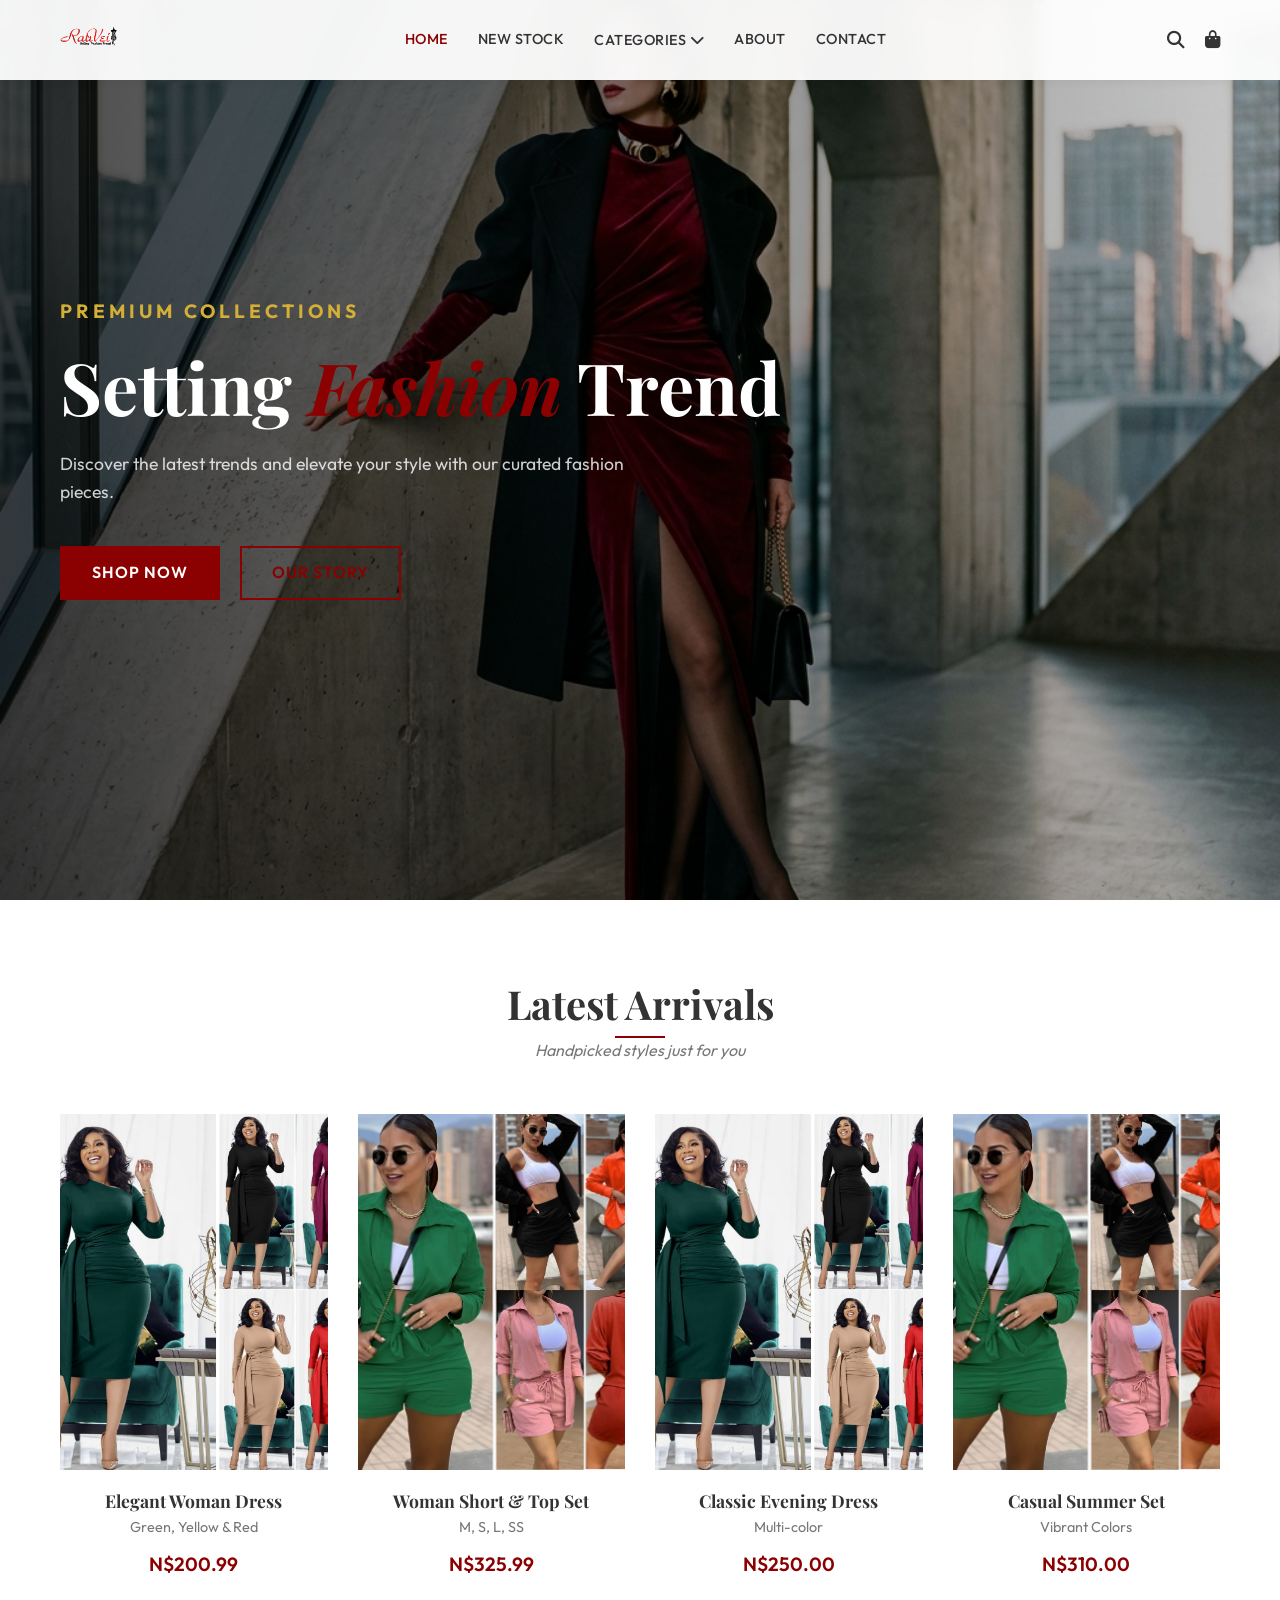
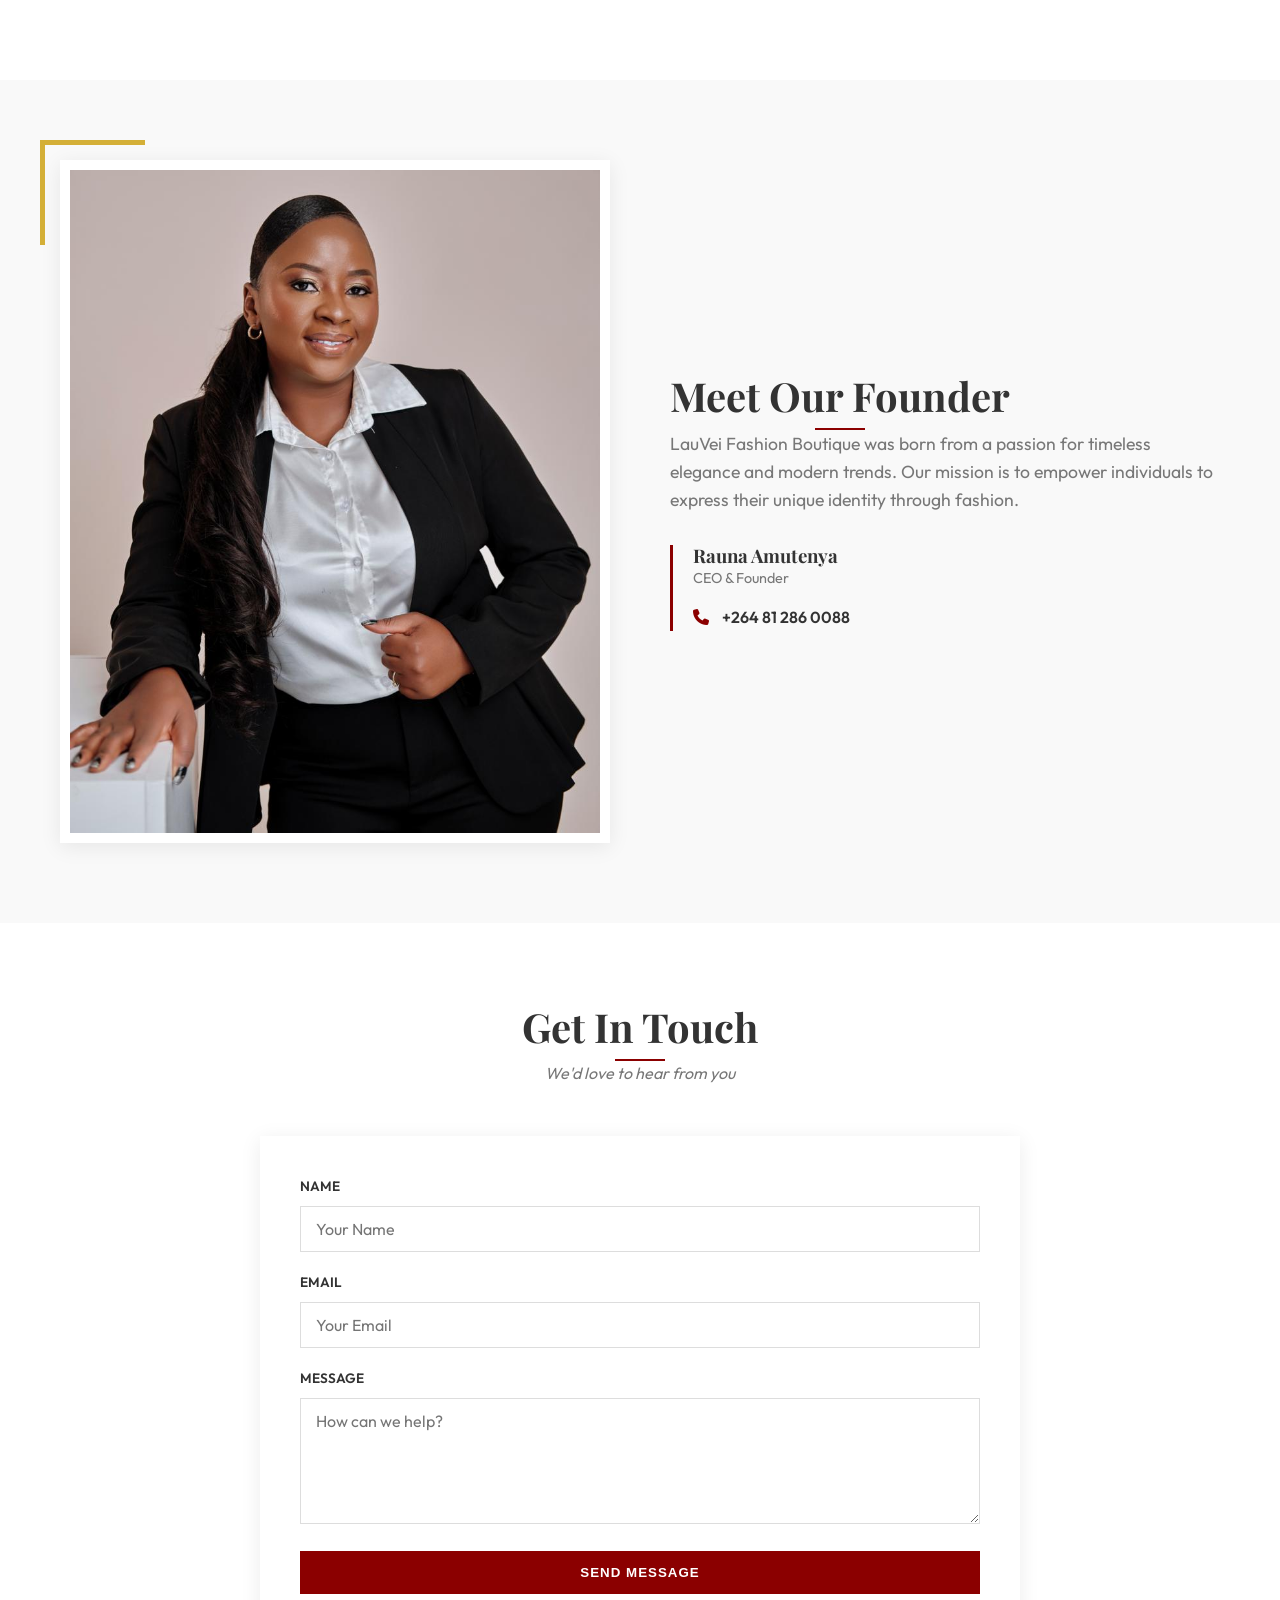
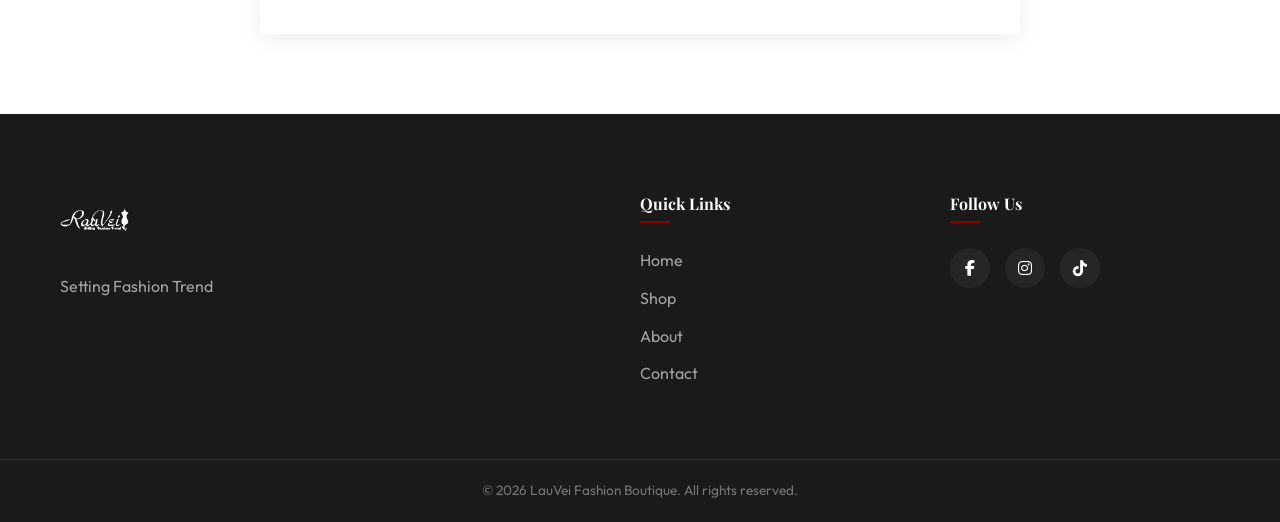
<file: index.html>
<!DOCTYPE html>
<html lang="en">
<head>
    <meta charset="UTF-8">
    <meta name="viewport" content="width=device-width, initial-scale=1.0">
    <title>LauVei Fashion Boutique | Setting Fashion Trend</title>
    <!-- Fonts -->
    <link rel="preconnect" href="https://fonts.googleapis.com">
    <link rel="preconnect" href="https://fonts.gstatic.com" crossorigin>
    <link href="https://fonts.googleapis.com/css2?family=Outfit:wght@300;400;600&family=Playfair+Display:ital,wght@0,400;0,700;1,400&display=swap" rel="stylesheet">
    <!-- Font Awesome for icons -->
    <link rel="stylesheet" href="https://cdnjs.cloudflare.com/ajax/libs/font-awesome/6.4.0/css/all.min.css">
    <link rel="stylesheet" href="style.css">
</head>
<body>
    <nav class="navbar" id="navbar">
        <div class="nav-container">
            <a href="#home" class="nav-logo">
                <img src="lauvei.png" alt="LauVei Logo">
            </a>
            <div class="nav-links" id="navLinks">
                <a href="#home" class="nav-link active">Home</a>
                <a href="#shop" class="nav-link">New Stock</a>
                <div class="nav-dropdown">
                    <a href="#" class="nav-link dropdown-toggle">Categories <i class="fa fa-chevron-down"></i></a>
                    <div class="dropdown-menu">
                        <a href="#">Woman</a>
                        <a href="#">Man</a>
                        <a href="#">Accessories</a>
                    </div>
                </div>
                <a href="#about" class="nav-link">About</a>
                <a href="#contact" class="nav-link">Contact</a>
            </div>
            <div class="nav-icons">
                <a href="#" class="nav-icon"><i class="fa fa-search"></i></a>
                <a href="#" class="nav-icon"><i class="fa fa-shopping-bag"></i></a>
                <button class="mobile-toggle" id="mobileToggle">
                    <i class="fa fa-bars"></i>
                </button>
            </div>
        </div>
    </nav>

    <main>
        <!-- Hero Section -->
        <section id="home" class="hero">
            <div class="hero-bg">
                <img src="hero.png" alt="Fashion Hero">
            </div>
            <div class="hero-content">
                <h2 class="hero-subtitle">Premium Collections</h2>
                <h1 class="hero-title">Setting <span>Fashion</span> Trend</h1>
                <p class="hero-description">Discover the latest trends and elevate your style with our curated fashion pieces.</p>
                <div class="hero-btns">
                    <a href="#shop" class="btn btn-primary">Shop Now</a>
                    <a href="#about" class="btn btn-secondary">Our Story</a>
                </div>
            </div>
        </section>

        <!-- Product Section -->
        <section id="shop" class="products-section section-padding">
            <div class="section-header">
                <h2 class="section-title">Latest Arrivals</h2>
                <p class="section-subtitle">Handpicked styles just for you</p>
            </div>
            <div class="products-grid">
                <!-- Product 1 -->
                <div class="product-card">
                    <div class="product-image">
                        <img src="lau3.jpg" alt="Woman Dress">
                        <div class="product-overlay">
                            <button class="btn-icon"><i class="fa fa-heart"></i></button>
                            <button class="add-to-cart-btn btn">Add to Cart</button>
                        </div>
                    </div>
                    <div class="product-info">
                        <h3 class="product-name">Elegant Woman Dress</h3>
                        <p class="product-category">Green, Yellow & Red</p>
                        <p class="product-price">N$200.99</p>
                    </div>
                </div>
                <!-- Product 2 -->
                <div class="product-card">
                    <div class="product-image">
                        <img src="lau2.jpg" alt="Woman Short & Top">
                        <div class="product-overlay">
                            <button class="btn-icon"><i class="fa fa-heart"></i></button>
                            <button class="add-to-cart-btn btn">Add to Cart</button>
                        </div>
                    </div>
                    <div class="product-info">
                        <h3 class="product-name">Woman Short & Top Set</h3>
                        <p class="product-category">M, S, L, SS</p>
                        <p class="product-price">N$325.99</p>
                    </div>
                </div>
                <!-- Repeat for grid demo -->
                <div class="product-card">
                    <div class="product-image">
                        <img src="lau3.jpg" alt="Woman Dress">
                        <div class="product-overlay">
                            <button class="btn-icon"><i class="fa fa-heart"></i></button>
                            <button class="add-to-cart-btn btn">Add to Cart</button>
                        </div>
                    </div>
                    <div class="product-info">
                        <h3 class="product-name">Classic Evening Dress</h3>
                        <p class="product-category">Multi-color</p>
                        <p class="product-price">N$250.00</p>
                    </div>
                </div>
                <div class="product-card">
                    <div class="product-image">
                        <img src="lau2.jpg" alt="Woman Short & Top">
                        <div class="product-overlay">
                            <button class="btn-icon"><i class="fa fa-heart"></i></button>
                            <button class="add-to-cart-btn btn">Add to Cart</button>
                        </div>
                    </div>
                    <div class="product-info">
                        <h3 class="product-name">Casual Summer Set</h3>
                        <p class="product-category">Vibrant Colors</p>
                        <p class="product-price">N$310.00</p>
                    </div>
                </div>
            </div>
        </section>

        <!-- About/CEO Section -->
        <section id="about" class="about-section section-padding">
            <div class="about-container">
                <div class="about-image">
                    <img src="CEO.jpg" alt="Rauna Amutenya - CEO">
                </div>
                <div class="about-content">
                    <h2 class="section-title">Meet Our Founder</h2>
                    <p class="about-text">LauVei Fashion Boutique was born from a passion for timeless elegance and modern trends. Our mission is to empower individuals to express their unique identity through fashion.</p>
                    <div class="founder-info">
                        <h3 class="founder-name">Rauna Amutenya</h3>
                        <p class="founder-title">CEO & Founder</p>
                        <a href="tel:+264812860088" class="founder-contact"><i class="fa fa-phone"></i> +264 81 286 0088</a>
                    </div>
                </div>
            </div>
        </section>

        <!-- Contact Section -->
        <section id="contact" class="contact-section section-padding">
            <div class="section-header">
                <h2 class="section-title">Get In Touch</h2>
                <p class="section-subtitle">We'd love to hear from you</p>
            </div>
            <div class="contact-container">
                <form id="contactForm" class="contact-form">
                    <div class="form-group">
                        <label for="name">Name</label>
                        <input type="text" id="name" name="name" placeholder="Your Name" required>
                    </div>
                    <div class="form-group">
                        <label for="email">Email</label>
                        <input type="email" id="email" name="email" placeholder="Your Email" required>
                    </div>
                    <div class="form-group">
                        <label for="message">Message</label>
                        <textarea id="message" name="message" placeholder="How can we help?" rows="5" required></textarea>
                    </div>
                    <button type="submit" class="btn btn-primary btn-block">Send Message</button>
                </form>
            </div>
        </section>
    </main>

    <footer class="footer">
        <div class="footer-container">
            <div class="footer-brand">
                <img src="lauvei.png" alt="LauVei Logo">
                <p>Setting Fashion Trend</p>
            </div>
            <div class="footer-links">
                <h4>Quick Links</h4>
                <ul>
                    <li><a href="#home">Home</a></li>
                    <li><a href="#shop">Shop</a></li>
                    <li><a href="#about">About</a></li>
                    <li><a href="#contact">Contact</a></li>
                </ul>
            </div>
            <div class="footer-social">
                <h4>Follow Us</h4>
                <div class="social-icons">
                    <a href="#"><i class="fab fa-facebook-f"></i></a>
                    <a href="#"><i class="fab fa-instagram"></i></a>
                    <a href="#"><i class="fab fa-tiktok"></i></a>
                </div>
            </div>
        </div>
        <div class="footer-bottom">
            <p>&copy; 2026 LauVei Fashion Boutique. All rights reserved.</p>
        </div>
    </footer>

    <script src="script.js"></script>
</body>
</html>
</file>
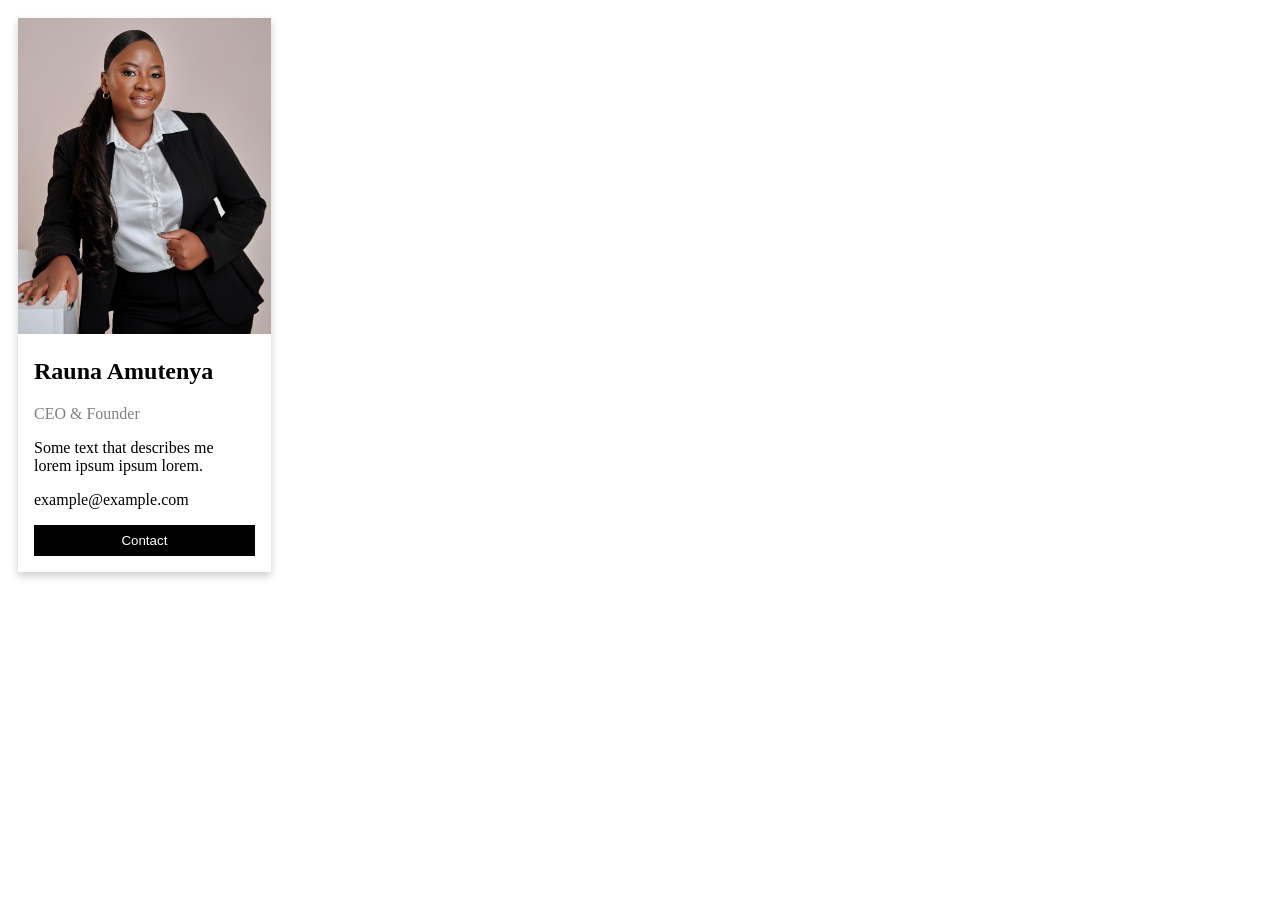
<file: contact.html>
<!DOCTYPE html>
<html lang="en">
<head>
    <meta charset="UTF-8">
    <meta name="viewport" content="width=device-width, initial-scale=1.0">
    <link rel="stylesheet" href="styles.css">
    <title>Clothes Shop</title>
</head>
<body>
    <div class="row">
        <div class="column">
          <div class="card">
            <img src="CEO.jpg" alt="Jane" style="width:100%">
            <div class="container">
              <h2>Rauna Amutenya</h2>
              <p class="title">CEO &amp; Founder</p>
              <p>Some text that describes me lorem ipsum ipsum lorem.</p>
              <p>example@example.com</p>
              <p><button class="button">Contact</button></p>
            </div>
          </div>
        </div>
</file>
<file: style.css>
:root {
    --primary-color: #8B0000; /* Deep Red */
    --primary-light: #A52A2A;
    --secondary-color: #1A1A1A; /* Black */
    --accent-color: #D4AF37; /* Gold */
    --text-color: #333333;
    --text-light: #777777;
    --bg-white: #FFFFFF;
    --bg-light: #F9F9F9;
    --transition: all 0.3s cubic-bezier(0.25, 0.8, 0.25, 1);
    --shadow: 0 4px 20px rgba(0, 0, 0, 0.08);
    --shadow-hover: 0 10px 30px rgba(0, 0, 0, 0.15);
    --header-height: 80px;
}

* {
    margin: 0;
    padding: 0;
    box-sizing: border-box;
}

html {
    scroll-behavior: smooth;
}

body {
    font-family: 'Outfit', sans-serif;
    color: var(--text-color);
    line-height: 1.6;
    background-color: var(--bg-white);
    overflow-x: hidden;
}

h1, h2, h3, h4 {
    font-family: 'Playfair Display', serif;
    font-weight: 700;
    line-height: 1.2;
}

a {
    text-decoration: none;
    color: inherit;
    transition: var(--transition);
}

ul {
    list-style: none;
}

img {
    max-width: 100%;
    display: block;
}

.section-padding {
    padding: 80px 0;
}

.section-header {
    text-align: center;
    margin-bottom: 50px;
}

.section-title {
    font-size: 2.5rem;
    margin-bottom: 10px;
    position: relative;
    display: inline-block;
}

.section-title::after {
    content: '';
    position: absolute;
    bottom: -10px;
    left: 50%;
    transform: translateX(-50%);
    width: 50px;
    height: 2px;
    background-color: var(--primary-color);
}

.section-subtitle {
    color: var(--text-light);
    font-style: italic;
}

.btn {
    display: inline-block;
    padding: 12px 30px;
    border-radius: 0;
    font-weight: 600;
    text-transform: uppercase;
    letter-spacing: 1px;
    cursor: pointer;
    transition: var(--transition);
    border: 2px solid transparent;
}

.btn-primary {
    background-color: var(--primary-color);
    color: white;
}

.btn-primary:hover {
    background-color: var(--secondary-color);
}

.btn-secondary {
    border-color: var(--primary-color);
    color: var(--primary-color);
}

.btn-secondary:hover {
    background-color: var(--primary-color);
    color: white;
}

.btn-block {
    width: 100%;
}

/* Navbar */
.navbar {
    position: fixed;
    top: 0;
    left: 0;
    width: 100%;
    height: var(--header-height);
    background-color: rgba(255, 255, 255, 0.95);
    backdrop-filter: blur(10px);
    z-index: 1000;
    box-shadow: 0 2px 10px rgba(0,0,0,0.05);
    transition: var(--transition);
}

.navbar.scrolled {
    height: 70px;
    background-color: white;
}

.nav-container {
    max-width: 1200px;
    margin: 0 auto;
    height: 100%;
    display: flex;
    justify-content: space-between;
    align-items: center;
    padding: 0 20px;
}

.nav-logo img {
    height: 50px;
}

.nav-links {
    display: flex;
    gap: 30px;
    align-items: center;
}

.nav-link {
    font-size: 0.9rem;
    font-weight: 500;
    text-transform: uppercase;
    letter-spacing: 0.5px;
}

.nav-link:hover, .nav-link.active {
    color: var(--primary-color);
}

.nav-dropdown {
    position: relative;
}

.dropdown-menu {
    position: absolute;
    top: 100%;
    left: 0;
    background: white;
    min-width: 180px;
    box-shadow: var(--shadow);
    padding: 10px 0;
    opacity: 0;
    visibility: hidden;
    transform: translateY(10px);
    transition: var(--transition);
}

.nav-dropdown:hover .dropdown-menu {
    opacity: 1;
    visibility: visible;
    transform: translateY(0);
}

.dropdown-menu a {
    display: block;
    padding: 10px 20px;
    font-size: 0.85rem;
}

.dropdown-menu a:hover {
    background-color: var(--bg-light);
    color: var(--primary-color);
}

.nav-icons {
    display: flex;
    gap: 20px;
    align-items: center;
}

.nav-icon {
    font-size: 1.1rem;
}

.mobile-toggle {
    display: none;
    background: none;
    border: none;
    font-size: 1.5rem;
    cursor: pointer;
}

/* Hero Section */
.hero {
    position: relative;
    height: 100vh;
    display: flex;
    align-items: center;
    overflow: hidden;
    color: white;
}

.hero-bg {
    position: absolute;
    top: 0;
    left: 0;
    width: 100%;
    height: 100%;
    z-index: -1;
}

.hero-bg img {
    width: 100%;
    height: 100%;
    object-fit: cover;
}

.hero-bg::after {
    content: '';
    position: absolute;
    top: 0;
    left: 0;
    width: 100%;
    height: 100%;
    background: linear-gradient(to right, rgba(0,0,0,0.7), rgba(0,0,0,0.2));
}

.hero-content {
    max-width: 1200px;
    margin: 0 auto;
    padding: 0 20px;
    width: 100%;
}

.hero-subtitle {
    font-family: 'Outfit', sans-serif;
    color: var(--accent-color);
    text-transform: uppercase;
    letter-spacing: 4px;
    font-size: 1.2rem;
    margin-bottom: 20px;
}

.hero-title {
    font-size: 4.5rem;
    margin-bottom: 20px;
}

.hero-title span {
    color: var(--primary-color);
    font-style: italic;
}

.hero-description {
    font-size: 1.1rem;
    max-width: 600px;
    margin-bottom: 40px;
    color: rgba(255,255,255,0.8);
}

.hero-btns {
    display: flex;
    gap: 20px;
}

/* Products Grid */
.products-section {
    max-width: 1200px;
    margin: 0 auto;
    padding: 80px 20px;
}

.products-grid {
    display: grid;
    grid-template-columns: repeat(auto-fill, minmax(250px, 1fr));
    gap: 30px;
}

.product-card {
    background-color: white;
    transition: var(--transition);
}

.product-image {
    position: relative;
    overflow: hidden;
    aspect-ratio: 3/4;
}

.product-image img {
    width: 100%;
    height: 100%;
    object-fit: cover;
    transition: transform 0.5s ease;
}

.product-overlay {
    position: absolute;
    top: 0;
    left: 0;
    width: 100%;
    height: 100%;
    background: rgba(0,0,0,0.2);
    display: flex;
    flex-direction: column;
    justify-content: flex-end;
    align-items: center;
    padding: 20px;
    opacity: 0;
    transform: translateY(10px);
    transition: var(--transition);
}

.product-card:hover .product-image img {
    transform: scale(1.05);
}

.product-card:hover .product-overlay {
    opacity: 1;
    transform: translateY(0);
}

.btn-icon {
    position: absolute;
    top: 20px;
    right: 20px;
    background: white;
    border: none;
    width: 40px;
    height: 40px;
    border-radius: 50%;
    display: flex;
    align-items: center;
    justify-content: center;
    cursor: pointer;
    box-shadow: var(--shadow);
}

.product-info {
    padding: 20px 0;
    text-align: center;
}

.product-name {
    font-size: 1.1rem;
    margin-bottom: 5px;
}

.product-category {
    color: var(--text-light);
    font-size: 0.9rem;
    margin-bottom: 10px;
}

.product-price {
    font-weight: 600;
    color: var(--primary-color);
    font-size: 1.2rem;
}

/* About Section */
.about-section {
    background-color: var(--bg-light);
}

.about-container {
    max-width: 1200px;
    margin: 0 auto;
    display: grid;
    grid-template-columns: 1fr 1fr;
    gap: 60px;
    align-items: center;
    padding: 0 20px;
}

.about-image {
    position: relative;
}

.about-image img {
    width: 100%;
    border: 10px solid white;
    box-shadow: var(--shadow);
}

.about-image::before {
    content: '';
    position: absolute;
    top: -20px;
    left: -20px;
    width: 100px;
    height: 100px;
    border-top: 5px solid var(--accent-color);
    border-left: 5px solid var(--accent-color);
}

.about-text {
    font-size: 1.1rem;
    color: var(--text-light);
    margin-bottom: 30px;
}

.founder-info {
    border-left: 3px solid var(--primary-color);
    padding-left: 20px;
}

.founder-name {
    margin-bottom: 0;
}

.founder-title {
    color: var(--text-light);
    font-size: 0.9rem;
    margin-bottom: 15px;
}

.founder-contact {
    display: inline-block;
    font-weight: 600;
}

.founder-contact i {
    color: var(--primary-color);
    margin-right: 10px;
}

/* Contact Section */
.contact-container {
    max-width: 800px;
    margin: 0 auto;
    padding: 0 20px;
}

.contact-form {
    background: white;
    padding: 40px;
    box-shadow: var(--shadow);
}

.form-group {
    margin-bottom: 20px;
}

.form-group label {
    display: block;
    font-size: 0.85rem;
    font-weight: 600;
    text-transform: uppercase;
    margin-bottom: 8px;
}

.form-group input, .form-group textarea {
    width: 100%;
    padding: 12px 15px;
    border: 1px solid #ddd;
    font-family: inherit;
    font-size: 1rem;
    transition: var(--transition);
}

.form-group input:focus, .form-group textarea:focus {
    outline: none;
    border-color: var(--primary-color);
}

/* Footer */
.footer {
    background-color: var(--secondary-color);
    color: white;
    padding: 80px 0 20px;
}

.footer-container {
    max-width: 1200px;
    margin: 0 auto;
    display: grid;
    grid-template-columns: 2fr 1fr 1fr;
    gap: 40px;
    padding: 0 20px 60px;
}

.footer-brand img {
    height: 60px;
    margin-bottom: 20px;
    filter: brightness(0) invert(1);
}

.footer-brand p {
    color: rgba(255,255,255,0.6);
}

.footer-links h4, .footer-social h4 {
    margin-bottom: 25px;
    position: relative;
    padding-bottom: 10px;
}

.footer-links h4::after, .footer-social h4::after {
    content: '';
    position: absolute;
    bottom: 0;
    left: 0;
    width: 30px;
    height: 2px;
    background-color: var(--primary-color);
}

.footer-links ul li {
    margin-bottom: 12px;
}

.footer-links ul li a {
    color: rgba(255,255,255,0.6);
}

.footer-links ul li a:hover {
    color: white;
    padding-left: 5px;
}

.social-icons {
    display: flex;
    gap: 15px;
}

.social-icons a {
    width: 40px;
    height: 40px;
    background: rgba(255,255,255,0.05);
    display: flex;
    align-items: center;
    justify-content: center;
    border-radius: 50%;
}

.social-icons a:hover {
    background: var(--primary-color);
}

.footer-bottom {
    border-top: 1px solid rgba(255,255,255,0.1);
    padding-top: 20px;
    text-align: center;
    color: rgba(255,255,255,0.4);
    font-size: 0.85rem;
}

/* Responsive */
@media (max-width: 992px) {
    .hero-title {
        font-size: 3.5rem;
    }
    .about-container {
        grid-template-columns: 1fr;
    }
    .footer-container {
        grid-template-columns: 1fr 1fr;
    }
}

@media (max-width: 768px) {
    .nav-links {
        display: none;
        position: absolute;
        top: var(--header-height);
        left: 0;
        width: 100%;
        background: white;
        flex-direction: column;
        padding: 20px;
        gap: 15px;
        box-shadow: 0 10px 10px rgba(0,0,0,0.1);
    }
    .nav-links.active {
        display: flex;
    }
    .mobile-toggle {
        display: block;
    }
    .hero-title {
        font-size: 2.5rem;
    }
    .hero-btns {
        flex-direction: column;
    }
}
</file>
<file: styles.css>
/* Three columns side by side */
.column {
    float: 40px;
    width: 20%;
    margin-bottom: 20px;
    padding: 10px;
  }
  
  /* Display the columns below each other instead of side by side on small screens */
  @media screen and (max-width: 650px) {
    .column {
      width: 100%;
      display: block;
    }
  }
  
  /* Add some shadows to create a card effect */
  .card {
    box-shadow: 0 4px 8px 0 rgba(0, 0, 0, 0.2);
  }
  
  /* Some left and right padding inside the container */
  .container {
    padding: 0 16px;
  }
  
  /* Clear floats */
  .container::after, .row::after {
    content: "";
    clear: both;
    display: table;
  }
  
  .title {
    color: grey;
  }
  
  .button {
    border: none;
    outline: 0;
    display: inline-block;
    padding: 8px;
    color: white;
    background-color: #000;
    text-align: center;
    cursor: pointer;
    width: 100%;
  }
  
  .button:hover {
    background-color: #555;
  }
</file>
